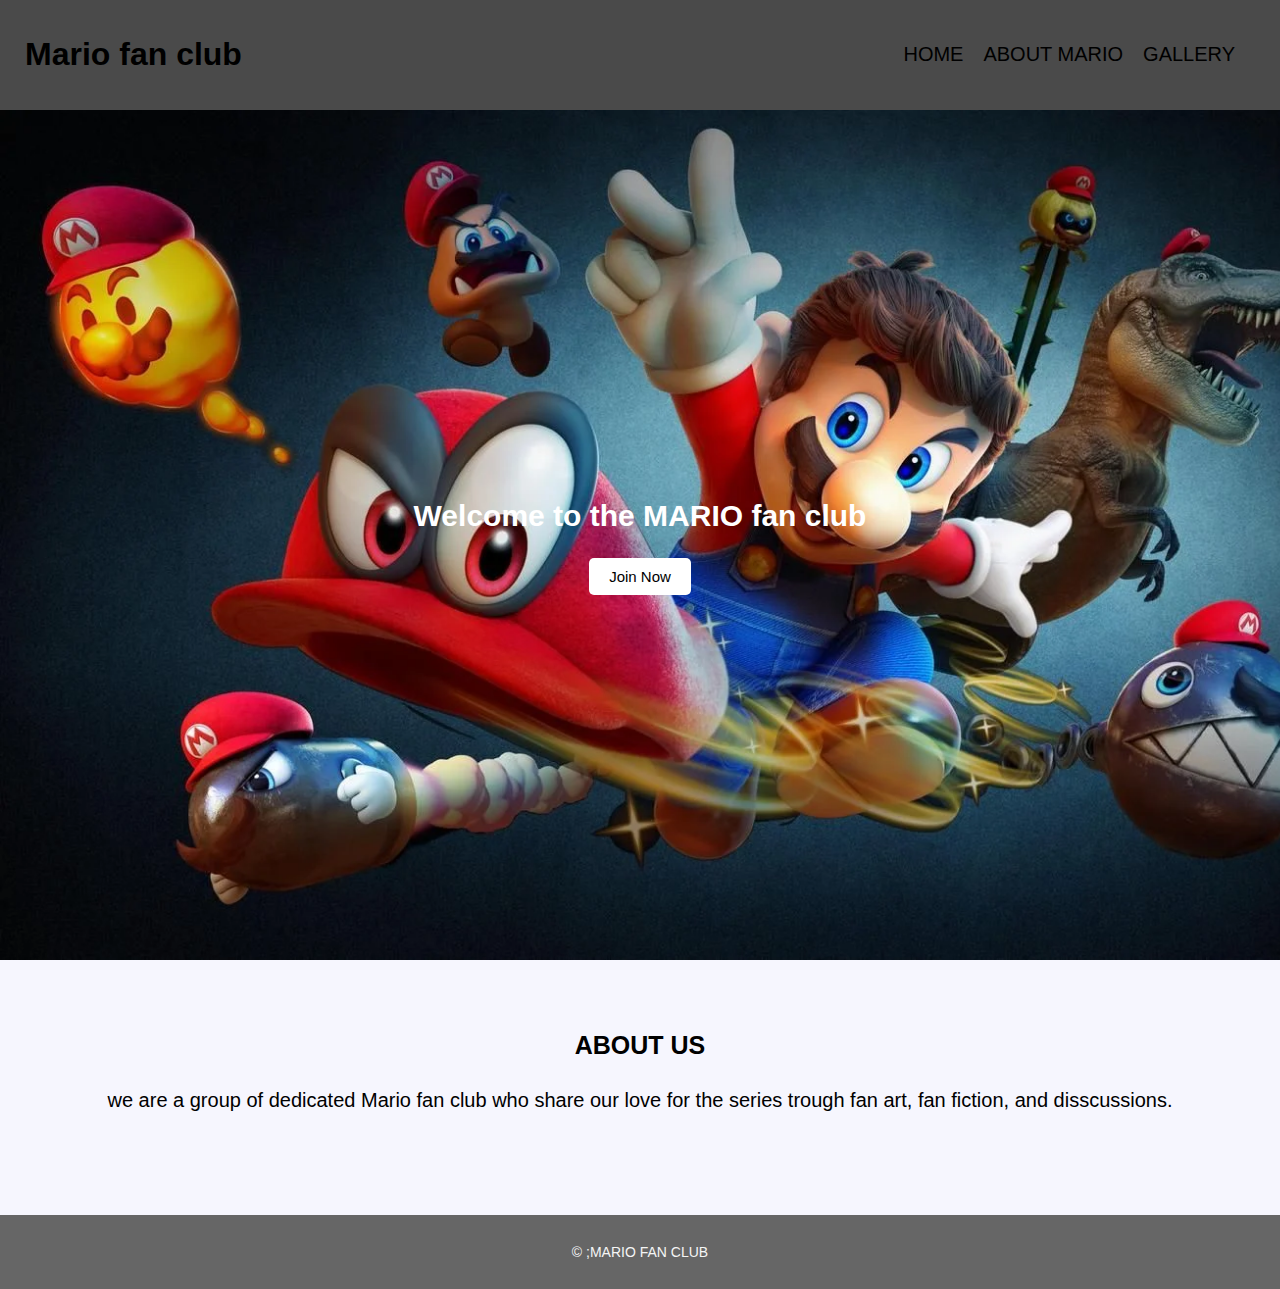
<file: index.html>
<!DOCTYPE html>
<html lang="en">
<head>
    <link rel="stylesheet" href="MARIO.CSS">
   
    <meta charset="UTF-8">
    <meta http-equiv="X-UA-Compatible" content="IE=edge">
    <meta name="viewport" content="width=device-width, initial-scale=1.0">
    <title>MARIO fan club</title>
</head>
<body>
    <header>
        <h1>Mario fan club</h1>
        <nav>
            <ul>
                <li><a href="index2.html">HOME</a></li>
                <LI><a href="aboutmario.html">ABOUT MARIO</a></LI>
            <li><a href="gallery.html">GALLERY</a></li>

            </ul>
        </nav>
    </header>
    <main>
<section class="one">
    <h2>Welcome to the MARIO fan club</h2>
    <button>Join Now</button>
</section>
</main>

    <section class="three">
        <h2>ABOUT US</h2>
        <P>
            we are a group of dedicated Mario fan club who share our love for the series trough fan art, fan fiction, and disscussions.
        </P>
    </section>
    


    <footer>
        <p>&copy  ;MARIO FAN CLUB</p>
    </footer>
    
</body>
</html>
</file>
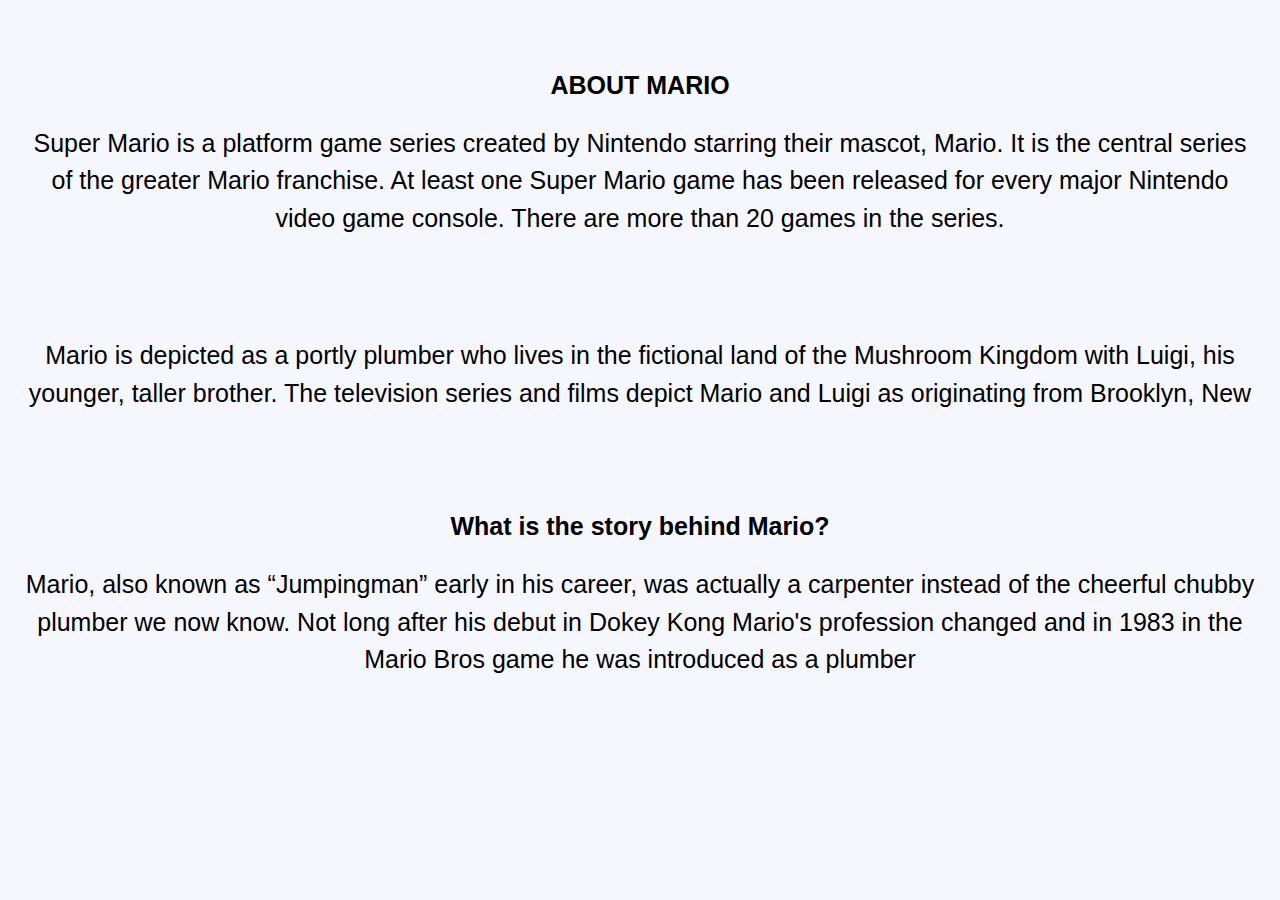
<file: aboutmario.html>
<!DOCTYPE html>
<html lang="en">
<head>
    <link rel="stylesheet" href="MARIO.CSS">
    <meta charset="UTF-8">
    <meta http-equiv="X-UA-Compatible" content="IE=edge">
    <meta name="viewport" content="width=device-width, initial-scale=1.0">
    <title>ABOUT MARIO</title>
</head>
<body>
<section class="two">
    <h2> ABOUT MARIO </h2>
    <P>
        Super Mario is a platform game series created by Nintendo starring their mascot, Mario. It is the central series of the greater Mario franchise. At least one Super Mario game has been released for every major Nintendo video game console. There are more than 20 games in the series.
    </P>
<p>
Mario is depicted as a portly plumber who lives in the fictional land of the Mushroom Kingdom with Luigi, his younger, taller brother. The television series and films depict Mario and Luigi as originating from Brooklyn, New 
</p>
<h2>
    What is the story behind Mario?
</h2>
<p>
   
Mario, also known as “Jumpingman” early in his career, was actually a carpenter instead of the cheerful chubby plumber we now know. Not long after his debut in Dokey Kong Mario's profession changed and in 1983 in the Mario Bros game he was introduced as a plumber
</p>
</section>
</body>
</html>
</file>
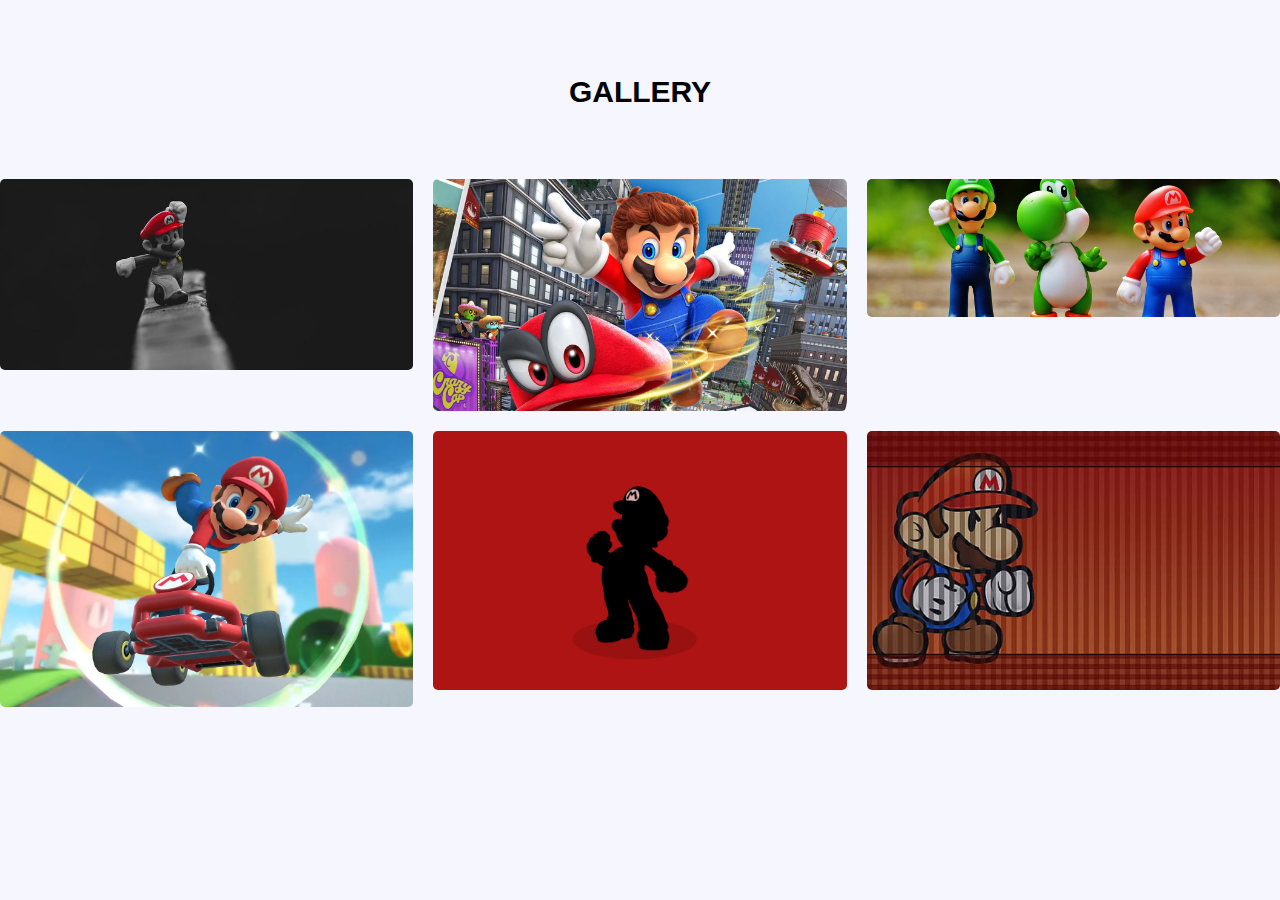
<file: gallery.html>
<!DOCTYPE html>
<html lang="en">
<head>
    <link rel="stylesheet" href="MARIO.CSS">
    <meta charset="UTF-8">
    <meta http-equiv="X-UA-Compatible" content="IE=edge">
    <meta name="viewport" content="width=device-width, initial-scale=1.0">
    <title>GALLERY</title>
</head>
<body>
    <SEction class="four">
        <h2>GALLERY</h2>
        </SEction>
        <div class="five">
        <img src="1.jpg" >
        <img src="2.jpeg" >
        <img src="mario-image-1.jpg" >
        <img src="mario.webp" >
    <img src="mario1.jpg" >
    <img src="photo.jpg" >
    </div>
    
</body>
</html>
</file>
<file: MARIO.CSS>
*{
box-sizing: border-box;
}
body{
    margin: 0px;
    font-family: 'Trebuchet MS', 'Lucida Sans Unicode', 'Lucida Grande', 'Lucida Sans', Arial, sans-serif;
    background-color:rgb(246, 246, 254);
}
header{
    display: flex;
    justify-content: space-between;
    align-items: center;
    padding: 15px 25px;
    background-color:#4a4a4a;
}
nav ul{
    list-style: none;
    display: flex;
}
li{
    margin-right: 20px;


}
nav a{
color: black;
font-size: 20px;
text-decoration: none;
}
nav a:hover{
    color: antiquewhite;
}
.one{
    display: flex;
    flex-direction: column;
    align-items: center;
    justify-content: center;

    background-image:url("1.webp");
height: 850px;
background-size:cover;
text-align: center;
}
.one h2{
    font-size: 30px;
    margin-bottom: 25px;
    color: rgb(255, 255, 255);
}
.one button{
    padding: 10px 20px;
    background-color: rgb(255, 255, 255);
    border: none;
    border-radius: 5px;
    color: black;
    font-size: 15px;
}
footer{
  
    padding: 15px 20px ;
    text-align: center;
    background-color: #666666;}
    footer p{
        font-size: 14px;
        color: whitesmoke;
    }
    .two{
        text-align: center;
        padding: 50px 20px;

    }
    .two p{
        margin-bottom: 100px;
        line-height: 1.5;
        font-size: 25px;

    }
.two h2{
    font-size: 25px;
    margin-bottom: 20px;
}
.three {
text-align: center;
padding: 50px 20px;

}
.three h2{
    font-size: 25px;
    margin-bottom: 25px;
}
.three p{
    margin-bottom: 50px;
    line-height: 1.5;
    font-size: 20px;
}
.four{
text-align: center;
padding: 50px 20px;

}
.four h2{
    font-size: 30px;
    margin-bottom: 20px;
}

.five{
    display: grid;
  grid-template-columns: repeat(3,1fr);
  grid-gap: 20px;
}
.five img{
    
    width: 100%;
   height: auto;
    border-radius: 5px;
}
</file>
